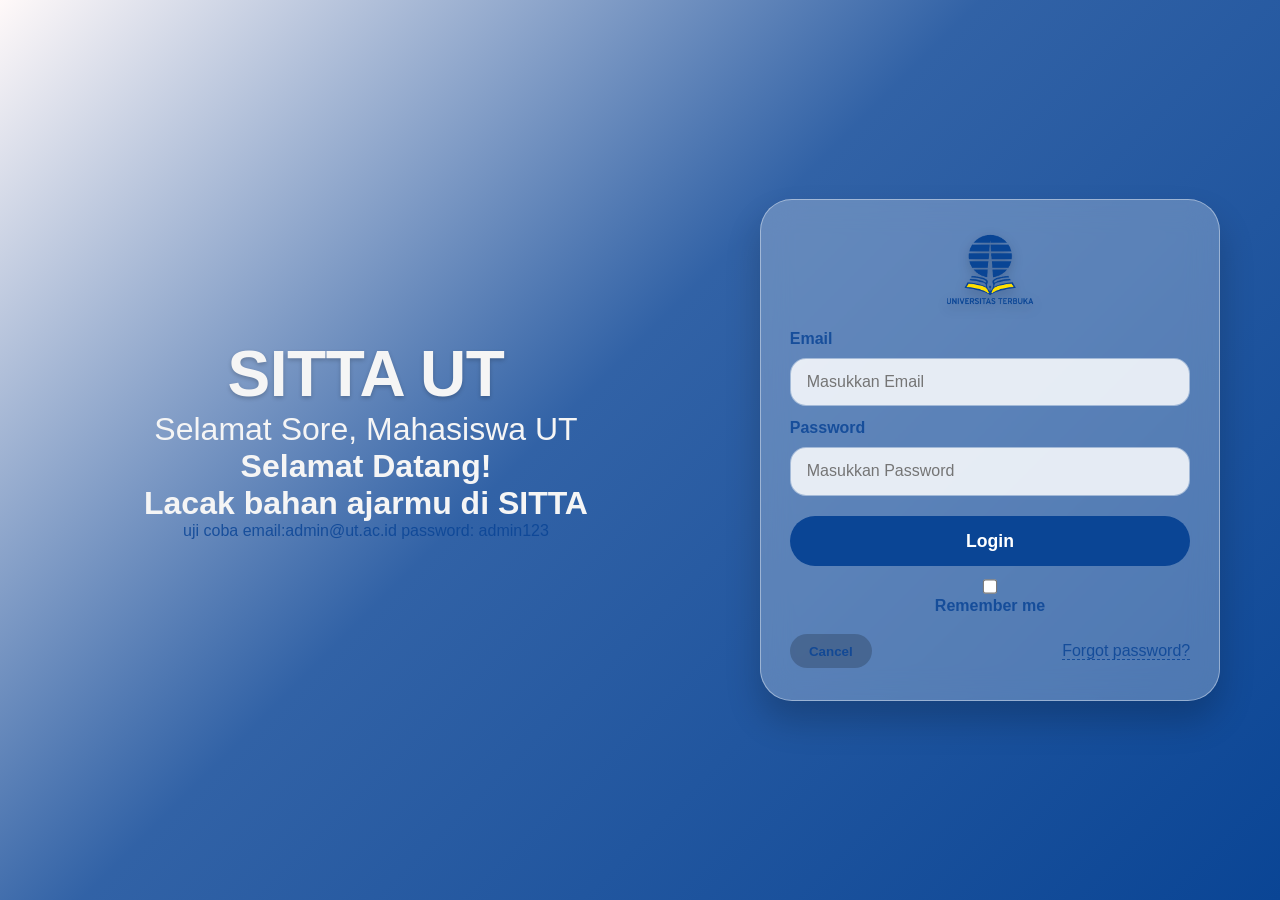
<file: index.html>
<!DOCTYPE html>
<html lang="id">
<head>
  <meta charset="UTF-8">
  <meta name="viewport" content="width=device-width, initial-scale=1.0, user-scalable=yes">
  <title>Login SITTA - Sistem Informasi Bahan Ajar</title>
  <link rel="stylesheet" href="CSS/style.css">
</head>
<body>

<div id="parentDIV">
  <h1>SITTA UT</h1>
  <b id="greeting" class="greeting-message"></b>
  <br>
  <b>Selamat Datang!
  <br>
     Lacak bahan ajarmu di SITTA</b>
  <p>uji coba email:admin@ut.ac.id password: admin123</p>
</div>

<div class="gradient-box">
  <div id="myDIV">
    <div class="imgcontainer">
      <img src="Assets/logo-ut.png" alt="Logo Universitas Terbuka" class="logo-ut">
    </div>

    <form id="loginForm" action="#" method="post" novalidate>
      <div class="container">
        <label for="email"><b>Email</b></label>
        <input type="email" id="email" name="email" placeholder="Masukkan Email" required autocomplete="email">

        <label for="password"><b>Password</b></label>
        <input type="password" id="password" name="password" placeholder="Masukkan Password" required autocomplete="current-password">

        <button type="submit" id="loginBtn">Login</button>

        <div class="remember-me">
          <input type="checkbox" id="remember" name="remember">
          <label for="remember">Remember me</label>
        </div>
      </div>

      <div class="footer-form">
        <button type="button" class="cancelbtn" id="cancelBtn">Cancel</button>
        <span class="psw"><a href="#">Forgot password?</a></span>
      </div>
    </form>
  </div>
</div>

<script src="js/data.js"></script>
<script>
  (function() {
    const loginForm = document.getElementById('loginForm');
    const emailInput = document.getElementById('email');
    const passwordInput = document.getElementById('password');
    const rememberCheck = document.getElementById('remember');
    const cancelBtn = document.getElementById('cancelBtn');
    const greetingEl = document.getElementById('greeting');

    if (greetingEl) {
      const currentHour = new Date().getHours();
      let greetingText = '';
      if (currentHour >= 5 && currentHour < 12) greetingText = 'Selamat Pagi';
      else if (currentHour >= 12 && currentHour < 15) greetingText = 'Selamat Siang';
      else if (currentHour >= 15 && currentHour < 18) greetingText = 'Selamat Sore';
      else greetingText = 'Selamat Malam';
      greetingEl.innerText = greetingText + ', Mahasiswa UT';
    }

    function loadRememberedEmail() {
      const savedEmail = localStorage.getItem('sitta_remembered_email');
      if (savedEmail) {
        emailInput.value = savedEmail;
        rememberCheck.checked = true;
      }
    }

    function handleRememberOnSuccess(email) {
      if (rememberCheck.checked) {
        localStorage.setItem('sitta_remembered_email', email);
      } else {
        localStorage.removeItem('sitta_remembered_email');
      }
    }

    const performLogin = (event) => {
      event.preventDefault();
      const email = emailInput.value.trim();
      const password = passwordInput.value;

      if (!email || !password) {
        alert('Email dan Password wajib diisi!');
        return;
      }

      if (typeof dataPengguna === 'undefined') {
        alert('Gagal memuat data pengguna. Hubungi administrator.');
        return;
      }

      const user = dataPengguna.find(u => u.email === email && u.password === password);

      if (user) {
        // **PERBAIKAN: simpan email untuk session dashboard**
        localStorage.setItem('sitta_user_email', email);
        handleRememberOnSuccess(email);
        alert('Login berhasil! Selamat datang, ' + (user.email || 'pengguna') + '.');
        window.location.href = "dashboard.html";
      } else {
        alert('Email atau password salah!');
        passwordInput.value = '';
        passwordInput.focus();
      }
    };

    const resetForm = () => {
      emailInput.value = '';
      passwordInput.value = '';
      rememberCheck.checked = false;
      localStorage.removeItem('sitta_remembered_email');
      emailInput.focus();
    };

    if (loginForm) loginForm.addEventListener('submit', performLogin);
    if (cancelBtn) cancelBtn.addEventListener('click', resetForm);
    loadRememberedEmail();
  })();
</script>
</body>
</html>
</file>
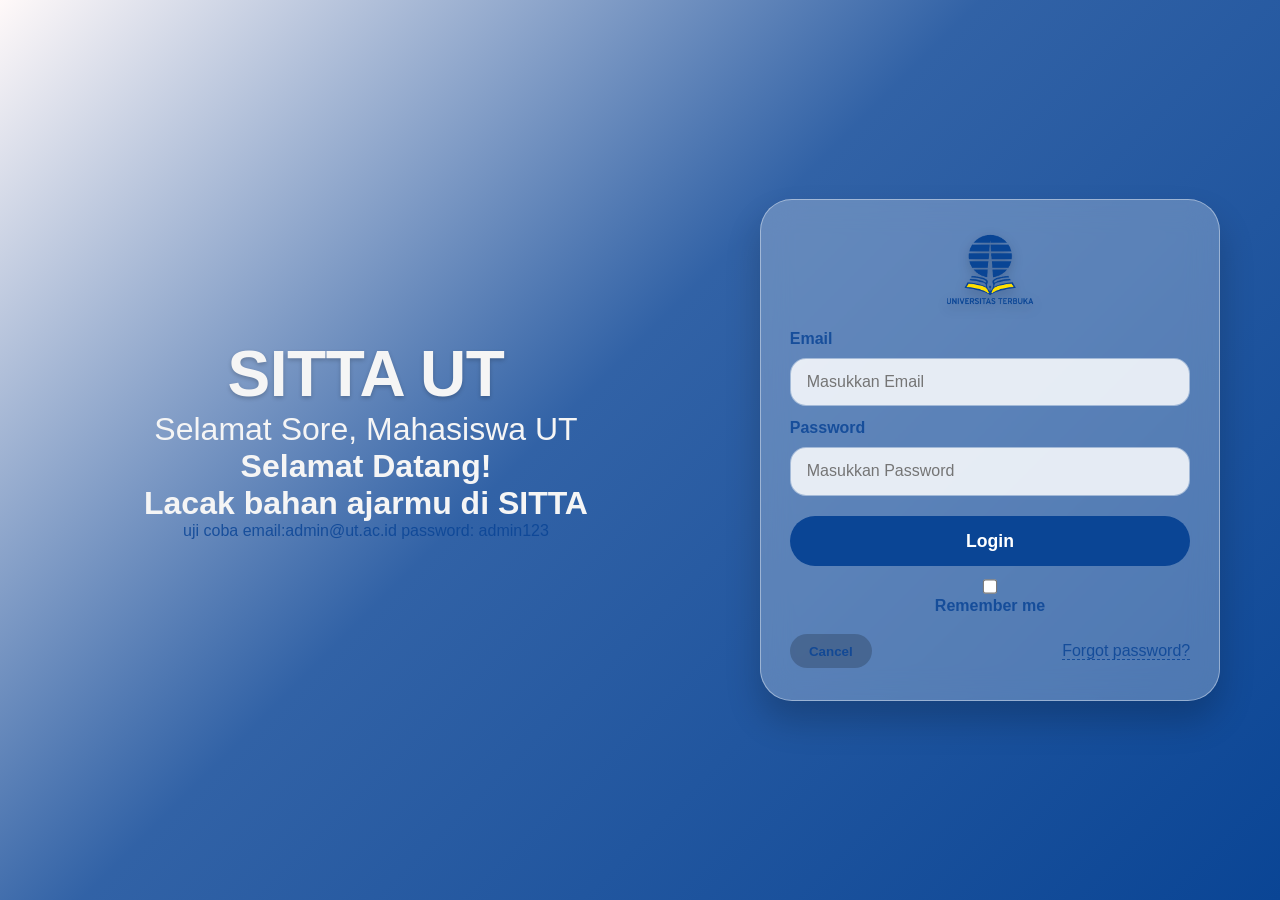
<file: dashboard.html>
<!DOCTYPE html>
<html lang="id">
<head>
  <meta charset="UTF-8">
  <meta name="viewport" content="width=device-width, initial-scale=1.0, user-scalable=yes">
  <title>Dashboard SITTA</title>
  <link rel="stylesheet" href="CSS/style.css">
  <link rel="stylesheet" href="https://cdnjs.cloudflare.com/ajax/libs/font-awesome/6.0.0-beta3/css/all.min.css">
</head>
<body>
<div class="main-container">
  <div class="glass-card header-card">
    <div style="display: flex; align-items: center; justify-content: center; gap: 15px; flex-wrap: wrap;">
      <img src="Assets/logo-ut.png" alt="Logo UT" style="height: 60px;">
      <h2>SITTA UT</h2>
    </div>
    <p id="greetingDashboard" class="greeting-message" style="font-size: 1.4rem;"></p>
    <p class="subtitle">Kelola dan lacak bahan ajar Anda</p>
  </div>

  <div class="menu-grid">
    <a href="stok.html" class="menu-item glass-card"><i class="fas fa-boxes"></i><span>Stok Bahan Ajar</span></a>
    <a href="tracking.html" class="menu-item glass-card"><i class="fas fa-truck"></i><span>Lacak Pengiriman</span></a>
    <a class="menu-item glass-card"><i class="fas fa-user-graduate"></i><span>Profil Saya</span></a>
    <a class="menu-item glass-card"><i class="fas fa-boxes"></i><span>Histori Transaksi</span></a>
    <button id="logoutBtn" class="menu-item glass-card" style="background: rgba(255,80,80,0.2);"><i class="fas fa-sign-out-alt"></i><span>Logout</span></button>
  </div>

  <div class="glass-card" style="text-align: center;">
    <p style="color: white;">📘 Sistem Informasi Bahan Ajar Terpadu</p>
  </div>
</div>

<script>
  const userEmail = localStorage.getItem('sitta_user_email');
  if (!userEmail) window.location.href = "index.html";

  const greetingEl = document.getElementById('greetingDashboard');
  if (greetingEl) {
    const hour = new Date().getHours();
    let text = hour<12 ? 'Selamat Pagi' : (hour<15 ? 'Selamat Siang' : (hour<18 ? 'Selamat Sore' : 'Selamat Malam'));
    let name = userEmail.split('@')[0];
    greetingEl.innerText = `${text}, ${name}!`;
  }

  document.getElementById('logoutBtn')?.addEventListener('click', () => {
    localStorage.removeItem('sitta_user_email');
    localStorage.removeItem('sitta_remembered_email');
    alert('Logout berhasil');
    window.location.href = "index.html";
  });
</script>
</body>
</html>
</file>
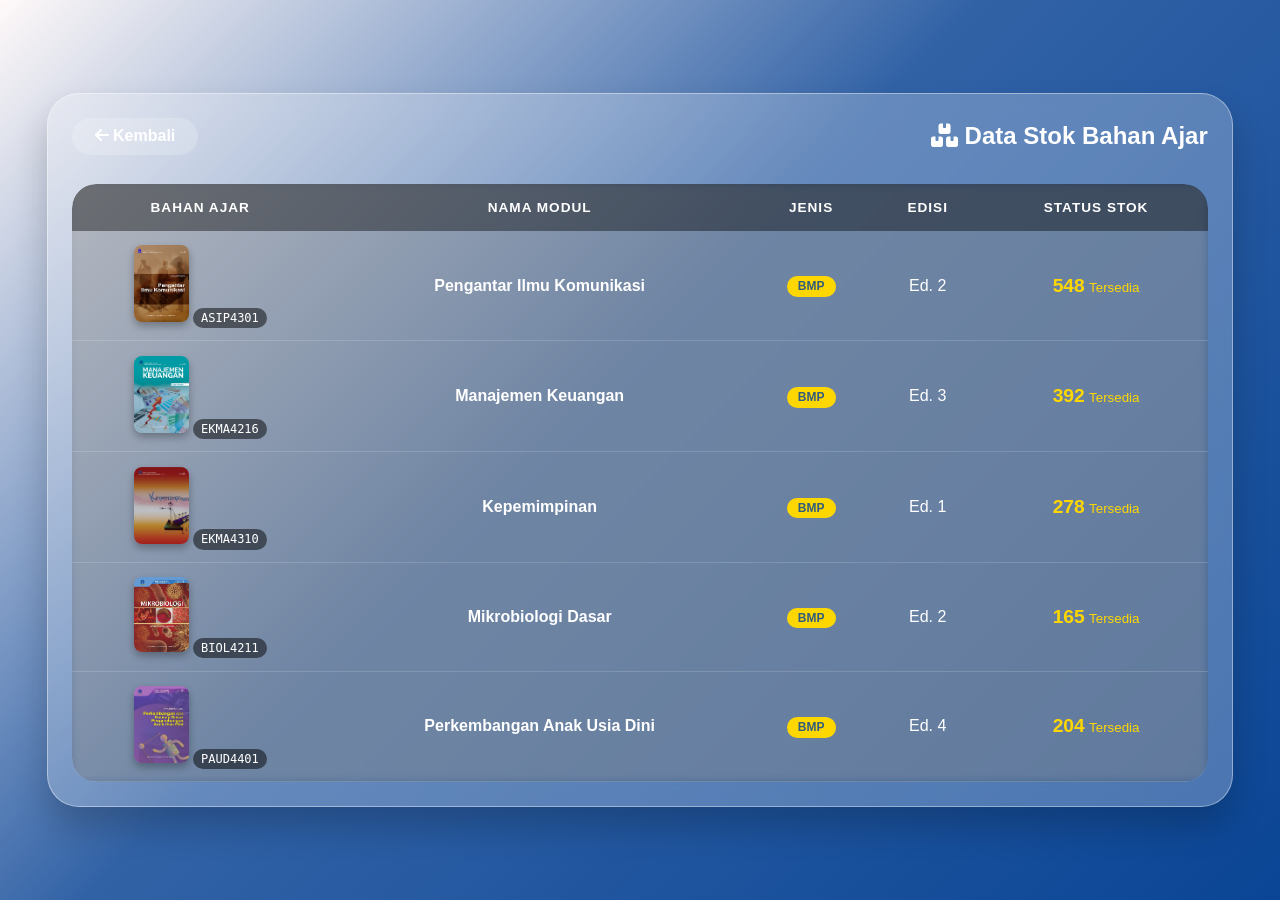
<file: stok.html>
<!DOCTYPE html>
<html lang="id">
<head>
  <meta charset="UTF-8">
  <meta name="viewport" content="width=device-width, initial-scale=1.0">
  <title>Stok Bahan Ajar - SITTA UT</title>
  <link rel="stylesheet" href="CSS/style.css">
  <link rel="stylesheet" href="https://cdnjs.cloudflare.com/ajax/libs/font-awesome/6.0.0/css/all.min.css">
</head>
<body class="dashboard-body">

  <div class="glass-box table-container fade-in">
    <div class="table-header">
      <a href="dashboard.html" class="btn-back"><i class="fas fa-arrow-left"></i> Kembali</a>
      <h2><i class="fas fa-boxes"></i> Data Stok Bahan Ajar</h2>
    </div>

    <div class="table-wrapper">
      <table>
        <thead>
          <tr>
            <th>Bahan Ajar</th>
            <th>Nama Modul</th>
            <th>Jenis</th>
            <th>Edisi</th>
            <th>Status Stok</th>
          </tr>
        </thead>
        <tbody id="tabelStok">
          <!-- Data akan masuk di sini via JS -->
        </tbody>
      </table>
    </div>
  </div>

  <script src="js/data.js"></script>
  <script>
    const tabel = document.getElementById("tabelStok");

    dataBahanAjar.forEach(item => {
      // Logika warna stok (Kreativitas tambahan)
      const statusClass = item.stok < 10 ? 'stok-low' : 'stok-safe';
      
      tabel.innerHTML += `
        <tr>
          <td class="col-cover">
            <div class="cover-wrapper">
               <img src="${item.cover}" alt="${item.namaBarang}">
               <span class="kode">${item.kodeBarang}</span>
            </div>
          </td>
          <td class="text-left"><strong>${item.namaBarang}</strong></td>
          <td><span class="badge-jenis">${item.jenisBarang}</span></td>
          <td>Ed. ${item.edisi}</td>
          <td>
            <div class="stok-indicator ${statusClass}">
               <span class="stok-val">${item.stok}</span>
               <small>${item.stok < 10 ? 'Perlu Restok' : 'Tersedia'}</small>
            </div>
          </td>
        </tr>
      `;
    });
  </script>
</body>
</html>
</file>
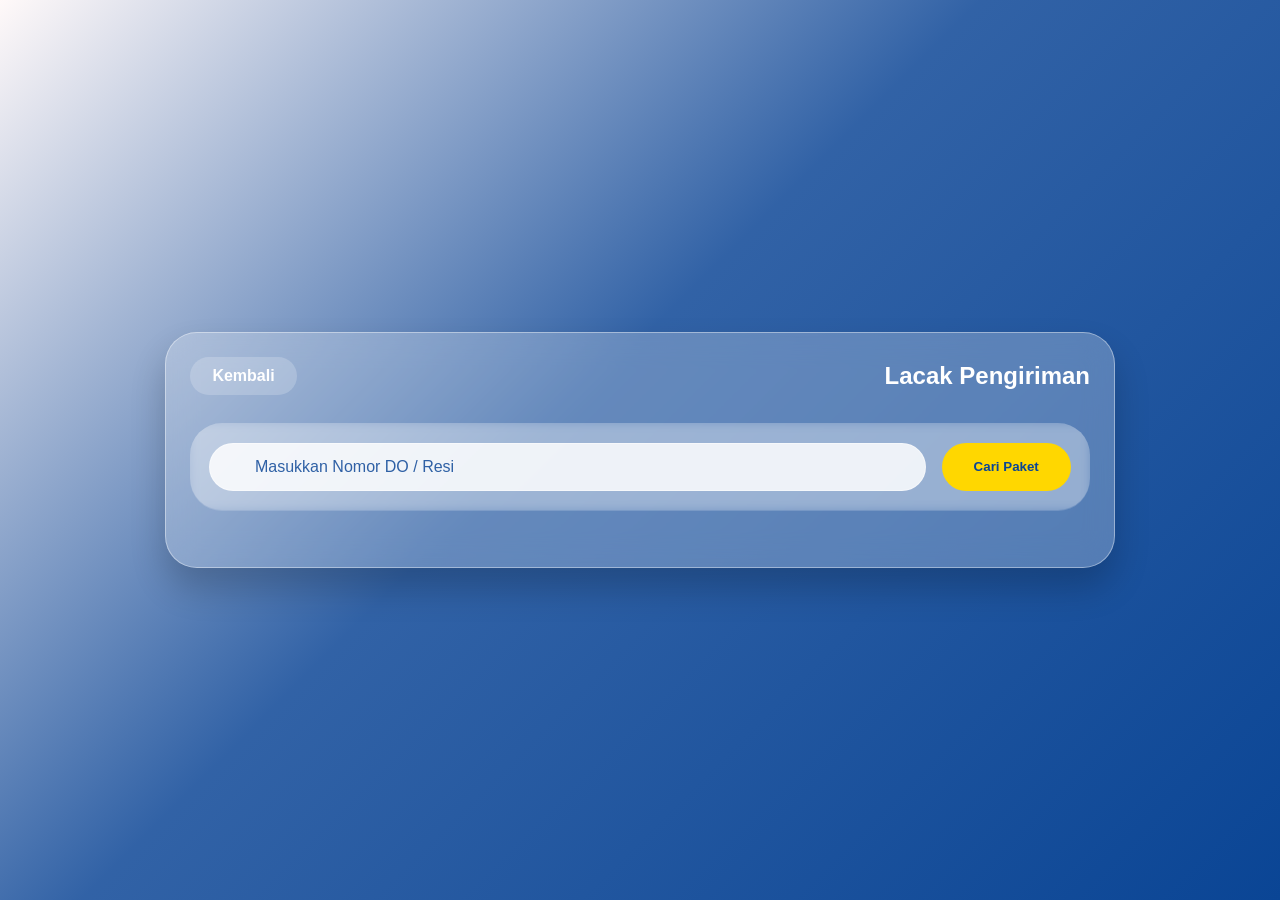
<file: tracking.html>
<!DOCTYPE html>
<html lang="id">
<head>
  <meta charset="UTF-8">
  <meta name="viewport" content="width=device-width, initial-scale=1.0">
  <title>Tracking Pengiriman - SITTA UT</title>
  <link rel="stylesheet" href="CSS/style.css">
</head>
<body class="dashboard-body">

  <div class="glass-box tracking-container fade-in">
    <div class="table-header">
      <a href="dashboard.html" class="btn-back"><i class="fas fa-arrow-left"></i> Kembali</a>
      <h2><i class="fas fa-truck-fast"></i> Lacak Pengiriman</h2>
    </div>

    <!-- SEARCH BOX -->
    <div class="search-section">
      <div class="input-group">
        <i class="fas fa-search"></i>
        <input type="text" id="doNumber" placeholder="Masukkan Nomor DO / Resi">
      </div>
      <button onclick="cari()" class="btn-search">Cari Paket</button>
    </div>

    <div id="result">
      <!-- Hasil pencarian akan muncul di sini -->
    </div>
  </div>

  <script src="js/data.js"></script>
  <script>
    function cari() {
      const doNumber = document.getElementById("doNumber").value.trim();
      const result = document.getElementById("result");

      if (doNumber === "") {
        alert("Nomor DO tidak boleh kosong!");
        return;
      }

      const data = dataTracking[doNumber];

      if (!data) {
        result.innerHTML = `
          <div class="error-msg fade-in">
            <i class="fas fa-exclamation-circle"></i>
            <p>Data DO <b>${doNumber}</b> tidak ditemukan</p>
          </div>`;
        return;
      }

      // Render Riwayat Perjalanan (Titik-titik Progress)
      let perjalananHTML = "";
      data.perjalanan.forEach((item, index) => {
        // Titik pertama dianggap posisi terbaru (Active)
        const activeClass = index === 0 ? "step-active" : "";
        perjalananHTML += `
          <div class="step-item ${activeClass}">
            <div class="step-dot"></div>
            <div class="step-content">
              <span class="step-time">${item.waktu}</span>
              <p class="step-desc">${item.keterangan}</p>
            </div>
          </div>
        `;
      });

      result.innerHTML = `
        <div class="tracking-content fade-in">
          <!-- Info Paket Card -->
          <div class="info-grid">
            <div class="info-card">
              <small>Penerima</small>
              <p>${data.nama}</p>
            </div>
            <div class="info-card">
              <small>Status</small>
              <p class="status-badge">${data.status}</p>
            </div>
            <div class="info-card">
              <small>Ekspedisi</small>
              <p>${data.ekspedisi}</p>
            </div>
            <div class="info-card">
              <small>Paket</small>
              <p>${data.paket}</p>
            </div>
          </div>

          <!-- Timeline Vertical -->
          <div class="timeline-container">
            <h3><i class="fas fa-map-marker-alt"></i> Riwayat Perjalanan</h3>
            <div class="stepper-vertical">
              ${perjalananHTML}
            </div>
          </div>
        </div>
      `;
    }
  </script>
</body>
</html>
</file>
<file: CSS/style.css>
/* ========== ROOT VARIABEL (WARNA DASAR TETAP) ========== */
:root {
    --blue-ut: #0A4595;
    --blue-mid: rgba(10, 68, 149, 0.84);
    --white-bg: #FFF9F9;
    --glass: rgba(255, 255, 255, 0.25);
    --glass-border: rgba(255, 255, 255, 0.4);
    --gold: #FFD700;
    --green-success: #007e17;
    --red-low: #ff6b6b;
    --text-shadow: 0 2px 4px rgba(0,0,0,0.2);
}

/* ========== RESET & GLOBAL ========== */
* {
    margin: 0;
    padding: 0;
    box-sizing: border-box;
    font-family: 'Segoe UI', Arial, Helvetica, sans-serif;
}

body {
    min-height: 100vh;
    background: linear-gradient(135deg, var(--white-bg) 0%, var(--blue-mid) 45%, var(--blue-ut) 100%);
    background-attachment: fixed;
    display: flex;
    justify-content: center;
    align-items: center;
    padding: 2rem 1rem;
}

/* Container umum untuk semua halaman */
.main-container {
    width: 100%;
    max-width: 1300px;
    margin: 0 auto;
    display: flex;
    flex-direction: column;
    gap: 2rem;
}

/* ========== GLASS CARD / POP-UP BOX (UNTUK LOGIN) ========== */
.glass-card, .gradient-box, .glass-box {
    background: var(--glass);
    backdrop-filter: blur(15px);
    -webkit-backdrop-filter: blur(15px);
    border: 1px solid var(--glass-border);
    border-radius: 2rem;
    padding: 2rem;
    box-shadow: 0 20px 35px rgba(0, 0, 0, 0.2);
    transition: transform 0.2s ease, box-shadow 0.2s ease;
}

.glass-card:hover, .gradient-box:hover, .glass-box:hover {
    transform: translateY(-3px);
    box-shadow: 0 25px 40px rgba(0, 0, 0, 0.25);
}

/* ========== LOGIN FORM ========== */
#parentDIV {
    text-align: center;
    margin-bottom: 1.5rem;
    padding: 1rem 8rem;
    color: var(--blue-mid);
}

#parentDIV .greeting-message {
    color: whitesmoke;
}

#parentDIV h1 {
    font-size: 4rem;
    color: whitesmoke;
    text-shadow: var(--text-shadow);
    letter-spacing: -0.5px;
}

#parentDIV b {
    color: whitesmoke;
    font-size: 2rem;
}

.gradient-box {
    max-width: 460px;
    width: 90%;
    margin: 0 auto;
    padding: 2rem 1.8rem;
    text-align: center;
}

.imgcontainer {
    margin-bottom: 1.2rem;
}

.logo-ut {
    max-width: 100px;
    width: 100%;
    height: auto;
    filter: drop-shadow(0 4px 6px rgba(0,0,0,0.2));
}

#loginForm .container {
    display: flex;
    flex-direction: column;
    gap: 0.8rem;
    margin-bottom: 1.2rem;
}

#loginForm label {
    text-align: left;
    font-weight: 600;
    color: var(--blue-mid);
    margin-bottom: -0.2rem;
}

#loginForm input {
    width: 100%;
    padding: 0.9rem 1rem;
    background: rgba(255, 255, 255, 0.85);
    border: 1px solid rgba(10, 69, 149, 0.3);
    border-radius: 1rem;
    font-size: 1rem;
    outline: none;
    transition: all 0.2s;
}

#loginForm input:focus {
    border-color: var(--blue-ut);
    background: white;
    box-shadow: 0 0 0 3px rgba(10, 69, 149, 0.2);
}

#loginForm button[type="submit"] {
    background: var(--blue-ut);
    color: white;
    border: none;
    padding: 0.9rem;
    font-size: 1.1rem;
    font-weight: bold;
    border-radius: 2rem;
    cursor: pointer;
    transition: background 0.2s, transform 0.1s;
    margin-top: 0.5rem;
}

#loginForm button[type="submit"]:hover {
    background: #0c5bb5;
}

.remember-me {
    align-items: right;
    gap: 0rem;
    margin-top: 0rem;
}

.remember-me input {
    width: 50%;
    transform: scale(1.1);
}

.footer-form {
    display: flex;
    justify-content: space-between;
    align-items: baseline;
    margin-top: 1.2rem;
    flex-wrap: wrap;
    gap: 0.8rem;
}

.cancelbtn {
    background: rgba(0, 0, 0, 0.2);
    border: none;
    padding: 0.6rem 1.2rem;
    border-radius: 2rem;
    color: var(--blue-mid);
    font-weight: 600;
    cursor: pointer;
    transition: background 0.2s;
}

.cancelbtn:hover {
    background: rgba(0, 0, 0, 0.35);
}

.psw a {
    color: var(--blue-mid);
    text-decoration: none;
    font-weight: 500;
    border-bottom: 1px dashed;
}

.psw a:hover {
    color: var(--blue-ut);
}

/* ========== HEADER & GREETING (DASHBOARD) ========== */
.header-card {
    text-align: center;
    background: rgba(255, 255, 255, 0.3);
    backdrop-filter: blur(8px);
    border-radius: 2rem;
    padding: 1.5rem;
}

.header-card h2 {
    font-size: 2rem;
    font-weight: 800;
    color: white;
    text-shadow: var(--text-shadow);
}

.greeting-message {
    font-size: 1.3rem;
    font-weight: 500;
    color: #fff9c4;
}

.subtitle {
    font-size: 1rem;
    opacity: 0.9;
}

/* ========== MENU GRID (DASHBOARD) ========== */
.menu-grid {
    display: grid;
    grid-template-columns: repeat(auto-fit, minmax(180px, 1fr));
    gap: 1.8rem;
    margin: 1rem 0;
}

.menu-item {
    background: rgba(255, 255, 255, 0.1);
    backdrop-filter: blur(4px);
    padding: 1.8rem 1rem;
    border-radius: 1.8rem;
    text-align: center;
    text-decoration: none;
    transition: all 0.3s cubic-bezier(0.2, 0.9, 0.4, 1.1);
    border: 1px solid rgba(255, 255, 255, 0.2);
    cursor: pointer;
    display: flex;
    flex-direction: column;
    align-items: center;
}

.menu-item i {
    font-size: 2.5rem;
    margin-bottom: 0.8rem;
    color: var(--gold);
    text-shadow: 0 2px 5px rgba(0,0,0,0.2);
}

.menu-item span {
    font-weight: 700;
    font-size: 1.1rem;
    color: white;
}

.menu-item:hover {
    transform: translateY(-8px);
    background: rgba(255, 255, 255, 0.25);
    border-color: white;
    box-shadow: 0 15px 25px rgba(0,0,0,0.2);
}

/* ========== TABEL STOK (STOK.HTML) ========== */
.table-container {
    width: 95%;
    max-width: 1300px;
    margin: 2rem auto;
    padding: 1.5rem;
}

.table-header {
    display: flex;
    justify-content: space-between;
    align-items: center;
    flex-wrap: wrap;
    gap: 1rem;
    margin-bottom: 1.8rem;
    color: white;
}

.btn-back {
    background: rgba(255, 255, 255, 0.2);
    padding: 0.6rem 1.4rem;
    border-radius: 2rem;
    text-decoration: none;
    color: white;
    font-weight: 600;
    transition: 0.2s;
}

.btn-back:hover {
    background: var(--gold);
    color: var(--blue-ut);
}

.table-wrapper {
    overflow-x: auto;
    border-radius: 1.5rem;
}

table {
    width: 100%;
    border-collapse: collapse;
    background: rgba(0, 0, 0, 0.2);
    backdrop-filter: blur(4px);
    color: white;
    border-radius: 1.5rem;
}

thead {
    background: rgba(0, 0, 0, 0.4);
}

th {
    padding: 1rem 0.8rem;
    font-size: 0.85rem;
    text-transform: uppercase;
    letter-spacing: 1px;
}

td {
    padding: 0.9rem 0.5rem;
    border-bottom: 1px solid rgba(255, 255, 255, 0.15);
    text-align: center;
    vertical-align: middle;
}

tr:hover {
    background: rgba(255, 255, 255, 0.1);
}

.cover-wrapper img {
    width: 55px;
    height: auto;
    border-radius: 8px;
    box-shadow: 0 4px 8px rgba(0,0,0,0.3);
}

.kode {
    font-family: monospace;
    font-size: 0.75rem;
    background: rgba(0,0,0,0.5);
    padding: 0.2rem 0.5rem;
    border-radius: 20px;
}

.badge-jenis {
    background: var(--gold);
    color: var(--blue-mid);
    font-weight: bold;
    padding: 0.2rem 0.7rem;
    border-radius: 20px;
    font-size: 0.75rem;
}

.stok-val {
    font-size: 1.2rem;
    font-weight: 800;
}

.stok-low {
    color: var(--red-low);
}

.stok-safe {
    color: var(--gold);
}

/* ========== TRACKING (TRACKING.HTML) ========== */
.tracking-container {
    max-width: 950px;
    width: 90%;
    margin: 0 auto;
    padding: 1.5rem;
}

.search-section {
    display: flex;
    flex-wrap: wrap;
    gap: 1rem;
    margin-bottom: 2rem;
    background: rgba(255, 255, 255, 0.163);
    padding: 1.2rem;
    border-radius: 2rem;
    backdrop-filter: blur(5px);
}

.input-group {
    flex: 1;
    position: relative;
}

.input-group i {
    position: absolute;
    left: 1rem;
    top: 50%;
    transform: translateY(-50%);
    color: var(--blue-mid);
    font-size: 1.2rem;
}

.input-group input {
    width: 100%;
    padding: 0.9rem 0.9rem 0.9rem 2.8rem;
    background: rgba(255, 255, 255, 0.838);
    border: 1px solid rgba(255, 255, 255, 0.4);
    border-radius: 1.5rem;
    color: var(--blue-mid);
    font-size: 1rem;
}

.input-group input::placeholder {
    color: var(--blue-mid)(255, 255, 255, 0.7);
}

.btn-search {
    background: var(--gold);
    border: none;
    padding: 0 2rem;
    border-radius: 2rem;
    font-weight: bold;
    color: var(--blue-ut);
    cursor: pointer;
    transition: 0.2s;
}

.btn-search:hover {
    background: #ffc107;
    transform: scale(0.97);
}

.info-grid {
    display: grid;
    grid-template-columns: repeat(auto-fit, minmax(160px, 1fr));
    gap: 1rem;
    margin-bottom: 2rem;
}

.info-card {
    background: rgba(195, 193, 193, 0.25);
    backdrop-filter: blur(4px);
    padding: 1rem;
    border-radius: 1.2rem;
}

.info-card small {
    color: var(--blue-mid);
    font-weight: bold;
    font-size: medium;
    letter-spacing: 0.5px;
}

.info-card p {
    color: var(--blue-mid);
    margin-top: 0.3rem;
    font-weight: bold;
    word-break: break-word;
}

.timeline-container {
    background: rgba(167, 167, 167, 0.2);
    backdrop-filter: blur(5px);
    padding: 1.8rem;
    border-radius: 1.8rem;
    color: var(--blue-mid);;
    font-weight: bold;
    font-size: medium;
}

.stepper-vertical {
    margin-top: 1.5rem;
    padding-left: 1.8rem;
    position: relative;
}

.stepper-vertical::before {
    content: '';
    position: absolute;
    left: 0.35rem;
    top: 0.5rem;
    bottom: 0.5rem;
    width: 2px;
    background: rgba(255, 255, 255, 0.3);
}

.step-item {
    position: relative;
    padding-bottom: 1.5rem;
}

.step-dot {
    position: absolute;
    left: -1.55rem;
    top: 0.3rem;
    width: 12px;
    height: 12px;
    background: #aaa;
    border-radius: 50%;
    border: 2px solid rgba(255,255,255,0.5);
}

.step-active .step-dot {
    background: var(--green-success);
    box-shadow: 0 0 8px var(--green-success);
    transform: scale(1.2);
}

.step-active .step-desc {
    color: var(--green-success);
    font-weight: bold;
}

.step-time {
    font-size: 0.75rem;
    color: var(--gold);
    display: block;
}

.step-desc {
    margin-top: 0.2rem;
    font-size: 0.9rem;
}

.status-badge {
    background: var(--green-success);
    color: var(--blue-mid);
    padding: 0.4rem 0.8rem;
    border-radius: 30px;
    font-size: 1rem;
    font-weight: bold;
    display: inline-block;
}

.error-msg {
    background: rgba(197, 12, 12, 0.858);
    padding: 1.2rem;
    border-radius: 1.5rem;
    color: #ffc2c2;
    text-align: center;
}

/* ========== RESPONSIVE (Mobile Friendly) ========== */
@media (max-width: 768px) {
    body {
        padding: 1rem 0.5rem;
    }

    .main-container {
        gap: 1rem;
    }

    .gradient-box {
        padding: 1.5rem 1rem;
        max-width: 95%;
    }

    #parentDIV {
        padding: 1rem 2rem;
    }

    #parentDIV h1 {
        font-size: 2.5rem;
    }

    #parentDIV b {
        font-size: 1.5rem;
    }

    .menu-grid {
        grid-template-columns: repeat(auto-fit, minmax(140px, 1fr));
        gap: 1rem;
    }

    .menu-item {
        padding: 1.2rem 0.5rem;
    }

    .menu-item i {
        font-size: 2rem;
    }

    .menu-item span {
        font-size: 1rem;
    }

    .table-container {
        width: 100%;
        padding: 0.5rem;
        margin: 1rem auto;
    }

    th, td {
        padding: 0.6rem 0.3rem;
        font-size: 0.75rem;
    }

    .cover-wrapper img {
        width: 40px;
    }

    .search-section {
        flex-direction: column;
        padding: 1rem;
    }

    .btn-search {
        padding: 0.7rem 1.5rem;
        font-size: 0.9rem;
    }

    .info-grid {
        grid-template-columns: repeat(auto-fit, minmax(120px, 1fr));
        gap: 0.8rem;
    }

    .info-card {
        padding: 0.8rem;
    }

    .timeline-container {
        padding: 1.2rem;
    }

    .stepper-vertical {
        padding-left: 1.2rem;
    }

    .step-desc {
        font-size: 0.8rem;
    }

    .status-badge {
        font-size: 0.9rem;
        padding: 0.3rem 0.6rem;
    }
}

@media (max-width: 480px) {
    body {
        padding: 0.5rem;
    }

    .main-container {
        gap: 0.8rem;
    }

    .glass-card, .gradient-box, .glass-box {
        padding: 1rem;
        border-radius: 1rem;
    }

    #parentDIV {
        padding: 0.5rem 1rem;
    }

    #parentDIV h1 {
        font-size: 2rem;
        letter-spacing: -0.3px;
    }

    #parentDIV b {
        font-size: 1.2rem;
    }

    .logo-ut {
        max-width: 80px;
    }

    #loginForm input {
        padding: 0.8rem 0.9rem;
        font-size: 0.9rem;
    }

    #loginForm button[type="submit"] {
        padding: 0.8rem;
        font-size: 1rem;
    }

    .menu-grid {
        grid-template-columns: 1fr;
        gap: 0.8rem;
    }

    .menu-item {
        padding: 1rem 0.5rem;
    }

    .menu-item i {
        font-size: 1.8rem;
        margin-bottom: 0.5rem;
    }

    .menu-item span {
        font-size: 0.9rem;
    }

    .table-header {
        flex-direction: column;
        align-items: stretch;
        gap: 0.8rem;
    }

    .btn-back {
        align-self: flex-start;
    }

    .table-wrapper {
        border-radius: 1rem;
    }

    th {
        font-size: 0.7rem;
        padding: 0.8rem 0.4rem;
    }

    td {
        padding: 0.7rem 0.3rem;
        font-size: 0.7rem;
    }

    .cover-wrapper img {
        width: 35px;
    }

    .kode {
        font-size: 0.65rem;
        padding: 0.15rem 0.4rem;
    }

    .badge-jenis {
        font-size: 0.65rem;
        padding: 0.15rem 0.5rem;
    }

    .stok-val {
        font-size: 1rem;
    }

    .tracking-container {
        width: 95%;
        padding: 1rem;
    }

    .search-section {
        gap: 0.8rem;
        padding: 0.8rem;
    }

    .input-group input {
        padding: 0.8rem 0.8rem 0.8rem 2.5rem;
        font-size: 0.9rem;
    }

    .input-group i {
        left: 0.8rem;
        font-size: 1rem;
    }

    .btn-search {
        padding: 0.6rem 1.2rem;
        font-size: 0.85rem;
    }

    .info-grid {
        grid-template-columns: 1fr;
        gap: 0.6rem;
    }

    .info-card {
        padding: 0.6rem;
    }

    .info-card small {
        font-size: 0.85rem;
    }

    .info-card p {
        font-size: 0.9rem;
        margin-top: 0.2rem;
    }

    .timeline-container {
        padding: 1rem;
    }

    .stepper-vertical {
        padding-left: 1rem;
    }

    .step-item {
        padding-bottom: 1rem;
    }

    .step-desc {
        font-size: 0.75rem;
    }

    .step-time {
        font-size: 0.65rem;
    }

    .status-badge {
        font-size: 0.85rem;
        padding: 0.25rem 0.5rem;
    }

    .error-msg {
        padding: 1rem;
        font-size: 0.9rem;
    }

    .footer-form {
        flex-direction: column;
        align-items: center;
        gap: 0.6rem;
    }

    .cancelbtn {
        padding: 0.5rem 1rem;
        font-size: 0.9rem;
    }

    .psw a {
        font-size: 0.9rem;
    }
}
</file>
